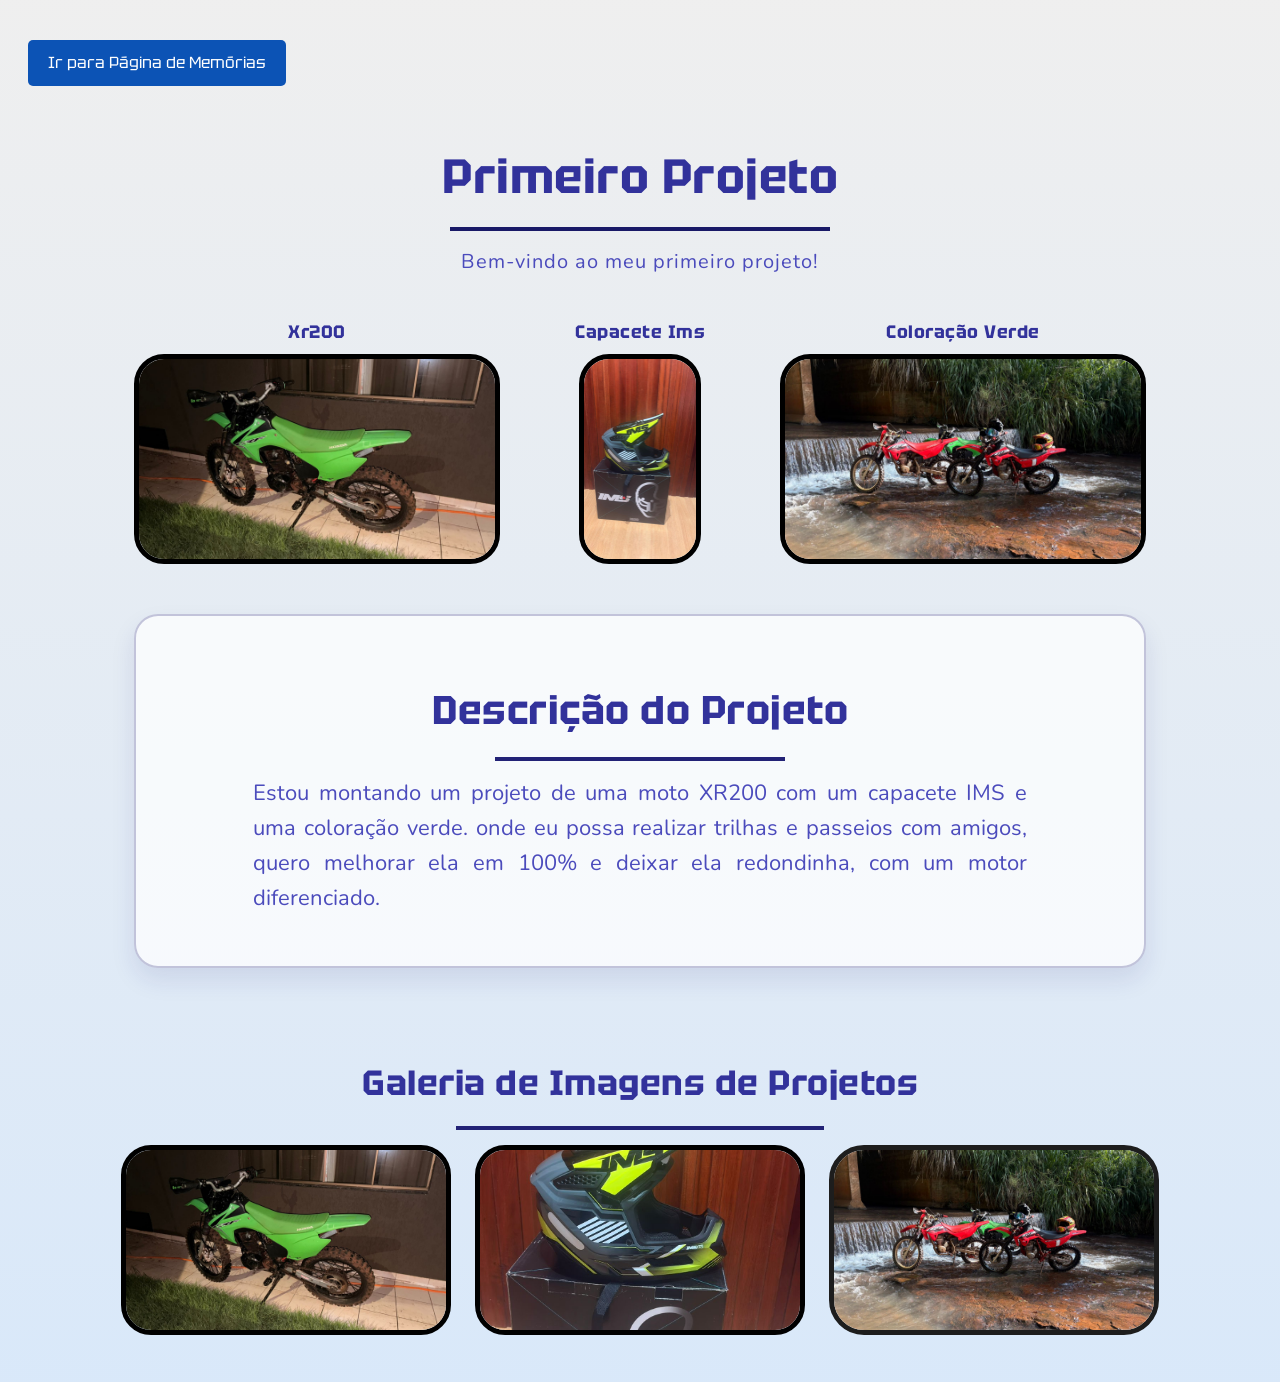
<file: index.html>
<!DOCTYPE html>
<html lang="pt-BR">
<head>
    <meta charset="UTF-8">
    <meta name="viewport" content="width=device-width, initial-scale=1.0">
    <title>Página Principal</title>
    <link rel="stylesheet" href="style.css">
    <link rel="preconnect" href="https://fonts.googleapis.com">
    <link rel="preconnect" href="https://fonts.gstatic.com" crossorigin>
    <link href="https://fonts.googleapis.com/css2?family=Nunito:ital,wght@0,200..1000;1,200..1000&family=Tektur:wght@400..900&display=swap" rel="stylesheet">
</head>
<body>
    <a class="linkPag" href="ideias.html" target="_self">Ir para Página de Memórias</a>

    <div class="cabeçalho">
        <h1 class="titulo">Primeiro Projeto</h1>
        <hr class="linha1">
        <p class="intro">Bem-vindo ao meu primeiro projeto!</p>
    </div>

    <section class="top-row">
        <div class="top-item">
            <h2 class="subtitulo1">Xr200</h2>
            <div class="box1">
                <img src="img/image.jpeg" class="img1" alt="Xr200">
            </div>
        </div>

        <div class="top-item">
            <h2 class="subtitulo2">Capacete Ims</h2>
            <div class="box2">
                <img src="img/img2.jpeg" class="img2" alt="Capacete Ims">
            </div>
        </div>

        <div class="top-item">
            <h2 class="subtitulo3">Coloração Verde</h2>
            <div class="box3">
                <img src="img/img3.jpeg" class="img3" alt="Coloração Verde">
            </div>
        </div>
    </section>

    <div class="descrição" id="destaque-projeto">
        <h2 class="desc">Descrição do Projeto</h2>
        <hr class="hrd">
        <p class="texto">Estou montando um projeto de uma moto XR200 com um capacete IMS e uma coloração verde.
            onde eu possa realizar trilhas e passeios com amigos, quero melhorar ela em 100% e deixar ela redondinha, com um motor diferenciado.</p>
    </div>

    <div class="galeria">
        <h2 class="galeriaf">Galeria de Imagens de Projetos</h2>
        <hr class="hrd">
        <img class="imag1" src="img/image.jpeg" alt="Imagem da moto em casa">
        <img class="imag2" src="img/img2.jpeg" alt="Imagem do capacete IMS visto de perto">
        <img class="imag3" src="img/img3.jpeg" alt="Imagem da primeira trilha feita.">
    </div>
</body>
</html>
</file>
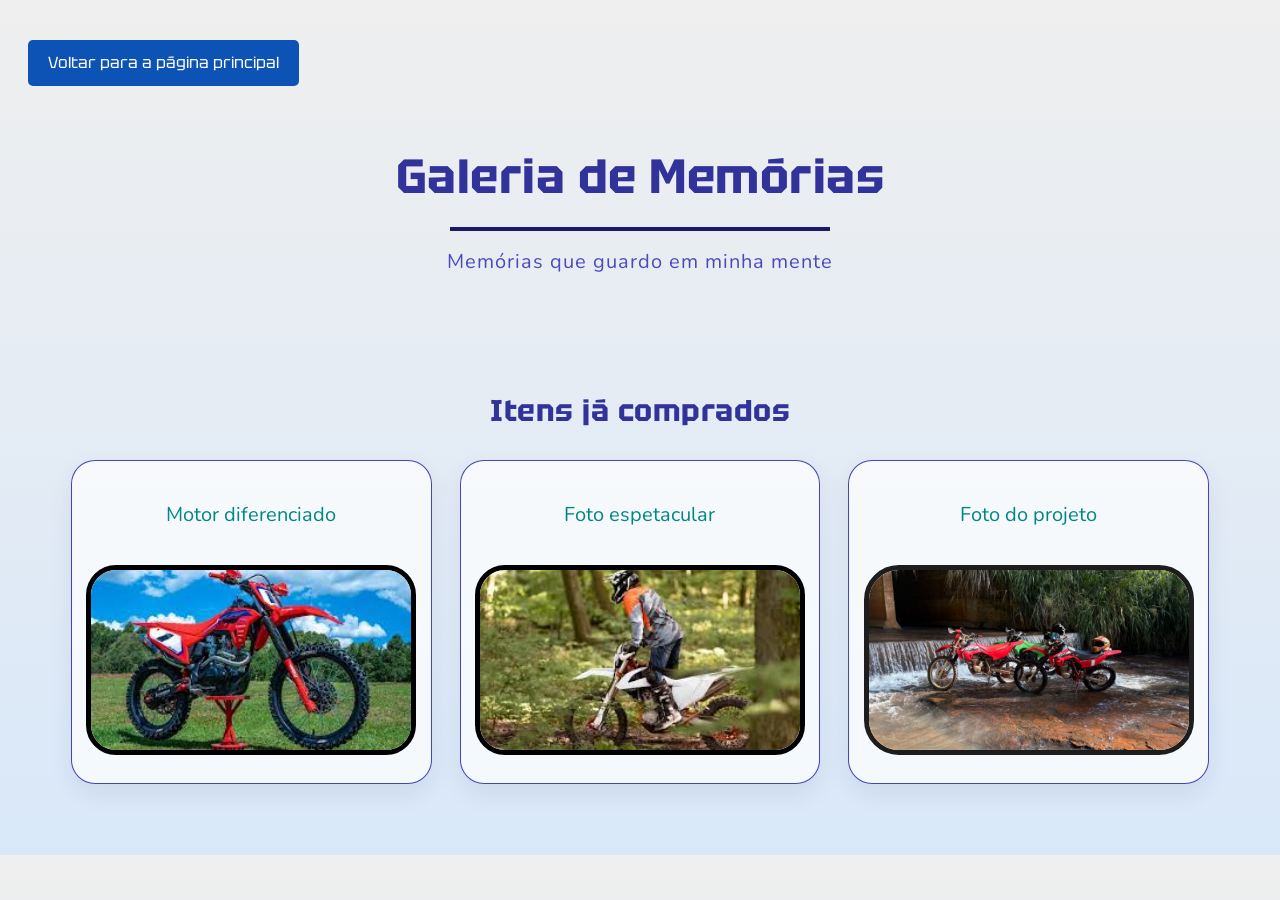
<file: ideias.html>
<!DOCTYPE html>
<html lang="pt-BR">
<head>
    <meta charset="UTF-8">
    <meta name="viewport" content="width=device-width, initial-scale=1.0">
    <title>Página de Memórias</title>
    <link rel="stylesheet" href="style.css">
    <link rel="preconnect" href="https://fonts.googleapis.com">
    <link rel="preconnect" href="https://fonts.gstatic.com" crossorigin>
    <link href="https://fonts.googleapis.com/css2?family=Nunito:ital,wght@0,200..1000;1,200..1000&family=Tektur:wght@400..900&display=swap" rel="stylesheet">
</head>
<body>
    <a class="linkPag" href="index.html" target="_self">Voltar para a página principal</a>

    <div class="cabeçalho">
        <h1 class="titulo">Galeria de Memórias</h1>
        <hr class="linha1">
        <p class="intro">Memórias que guardo em minha mente</p>
    </div>

    <br>
    <br>

    <div class="ideias">
        <h2>Itens já comprados</h2>
        <ol class="cards-list">
            <li class="ideia1">
              <p>Motor diferenciado</p>
                <img class="imag1" src="img/moto_001.jpg" alt="Moto em trilha atravessando um terreno de barro com movimento e poeira">
            </li>
            <li class="ideia2">
                <p>Foto espetacular</p>
                <img class="imag2" src="img/moto_002.jpg" alt="Capacete IMS visto de perto em uma foto de referência">
            </li>
            <li class="ideia3">
                <p>Foto do projeto</p>
                <img class="imag3" src="img/img3.jpeg" alt="Foto da moto com destaque para a pintura e os detalhes do projeto">
            </li>
        </ol>
    </div>
</body>
</html>
</file>
<file: style.css>
body {
    background: linear-gradient(180deg, rgba(238, 238, 238, 0.95), rgba(215, 231, 249, 0.95));
    font-family: 'Nunito', Arial, sans-serif;
    color: rgb(75, 75, 188);
    line-height: 1.6;
}


h1,
h2,
.linkPag {
    font-family: 'Tektur', sans-serif;
}

h1,
h2 {
    color: rgb(50, 50, 155);
    letter-spacing: 0.5px;
}

.cabeçalho {
    font-size: 24px;
    text-align: center;
    margin-bottom: 20px;
}

.titulo {
    margin-bottom: 10px;
}

.intro {
    margin-top: 10px;
    font-size: 20px;
    letter-spacing: 1px;
}

.linha1 {
    border: 2px solid rgb(25, 25, 103);
    margin-left: 35%;
    margin-right: 35%;
    margin-bottom: 15px;
}

.linkCompra1 {
    text-align: center;
    margin: 20px 0;
    color: rgb(47, 47, 179);
    font-size: 24px;
}

.linkCompra {
    color: rgb(251, 0, 0);
    font-size: 24px;
    text-decoration: underline;
}

.subtitulo1 {
    text-align: left;
    margin-left: 12%;
    margin-top: 3%;
}

.subtitulo2 {
    text-align: center;
    margin-top: 3%;
}

.subtitulo3 {
    text-align: right;
    margin-right: 13%;
    margin-top: 3%;
}

.box1 {
    text-align: left;
    margin-left: 10%;
    margin-bottom: 30px;
}

.box2 {
    text-align: center;
    margin-bottom: 30px;
}

.box3 {
    text-align: right;
    margin-right: 10%;
    margin-bottom: 30px;
}

.img1,
.img2,
.img3 {
    height: 200px;
    border: 5px solid #000000;
    border-radius: 30px;
}


#destaque-projeto {
    background-color: rgba(255, 255, 255, 0.72);
    border: 2px solid rgba(34, 34, 118, 0.25);
    border-radius: 24px;
    padding: 28px 20px;
    margin: 30px 10% 20px;
    box-shadow: 0 12px 25px rgba(34, 34, 118, 0.1);
}

/*Estou alinhando o texto no centro, e dando uma margem para separar o conteúdo da descrição*/
.descrição {
    text-align: center;
    margin-top: 3%;
    margin-bottom: 30px;
}

.desc {
    font-size: 40px;
    margin-bottom: 10px;
}

/*Estou colocando uma borda de 2px e deifinindo a cor dela, alem de dar uma margem*/
.hrd {
    border: 2px solid rgb(34, 34, 118);
    margin: 15px 35%;
}

.texto {
    font-size: 22px;
    margin-left: 10%;
    margin-right: 10%;
    margin-top: 15px;
    text-align: justify;
}


.galeria {
    text-align: center;
    margin-top: 3%;
    padding: 20px;
}

.galeriaf {
    font-size: 35px;
    margin-bottom: 10px;
}

.imag1,
.imag2,
.imag3 {
     
    height: 200px;
    border: 5px solid #000000;
    border-radius: 30px;
    margin: 10px;
}

.ideias {
    color: #028587;
    font-size: 20px;
    margin-top: 3%;
    padding: 0 5% 5%;
}

.ideias h2,
.titulo3 {
    text-align: center;
}


.cards-list {
    list-style: none;
    display: grid;
    grid-template-columns: repeat(auto-fit, minmax(220px, 1fr));
    gap: 28px;
    padding: 0;
    margin: 24px 0 0;
}
/*Coloquei um fundo branco, uma borda azul, arredondando os cantos no border-radius, e deixando o conteúdo dentro de cada card*/
.cards-list li {
    background: rgba(255, 255, 255, 0.7);
    border: 1px solid rgba(0, 0, 148, 0.723);
    border-radius: 24px;
    padding: 18px;
    display: flex;
    flex-direction: column;
    align-items: center;
    gap: 14px;
    box-shadow: 0 10px 25px rgba(34, 34, 118, 0.08);
}
.cards-list a {
    font-weight: 700;
    font-size: 22px;
}
.ideia1,
.ideia2,
.ideia3 {
    margin: 0;
}
/*Defindo o tamanho das imagens, a borda, arredondando os cantos, e dando uma margem para separar uma img da outra*/
.imag1{
    width: 100%;
    max-width: 320px;
    height: 180px;
    border: 5px solid #000000;
    border-radius: 30px;
    margin-top: 0;
    object-fit: cover;
}
.imag2{
    width: 100%;
    max-width: 320px;
    height: 180px;
    border: 5px solid #000000;
    border-radius: 30px;
    margin-top: 0;
    object-fit: cover;
}
.imag3{
    width: 100%;
    max-width: 320px;
    height: 180px;
    border: 5px solid #1d1d1d;
    border-radius: 35px;
    margin-top: 0;
    object-fit: cover;
}

.top-row {
    display: flex;
    justify-content: space-between;
    align-items: flex-start;
    gap: 30px;
    padding: 20px 10%;
    margin-top: 20px;
}
.top-row .top-item {
    flex: 1;
    text-align: center;
}

.top-row h2 {
    margin: 0 0 8px;
     text-align: center;
    font-size: 18px;
}
.top-row .box1,
.top-row .box2,
.top-row .box3 {
    margin: 0;
}
.top-row img {
    display: block;
    margin: 0 auto;
    height: 200px;
    width: auto;
    object-fit: cover;
}
.linkPag {
    background-color: #0c53b5;
    color: white;
    display: inline-block;
    padding: 10px 20px;
    border: none;
    border-radius: 5px;
    cursor: pointer;
    margin: 32px 20px 20px;
}
a {
    color: #028587;
    text-decoration: none;
    text-align: right;
}
.videos{
    display: flex;
    justify-content: center;
    align-items: flex-start;
    gap: 20px;
    flex-wrap: wrap;
    margin-top: 24px;
    width: 100%;
    height: auto;
      border: 2px dashed rgb(34, 34, 118);
}
.video1,
.video2,
.video3{
    margin: 0;
}

.hrdIdeias {
    border: 3px solid rgb(34, 34, 118);
    margin-top: 3%;
}

.titulo3{
    font-size: 40px;
    text-align: center;
}


video.video1,
video.video2,
video.video3,
video.videos {
    width: min(100%, 320px);
    height: 180px;
    border-radius: 10px;
    object-fit: cover;
    display: inline-block;
    margin: 10px;
}
</file>
